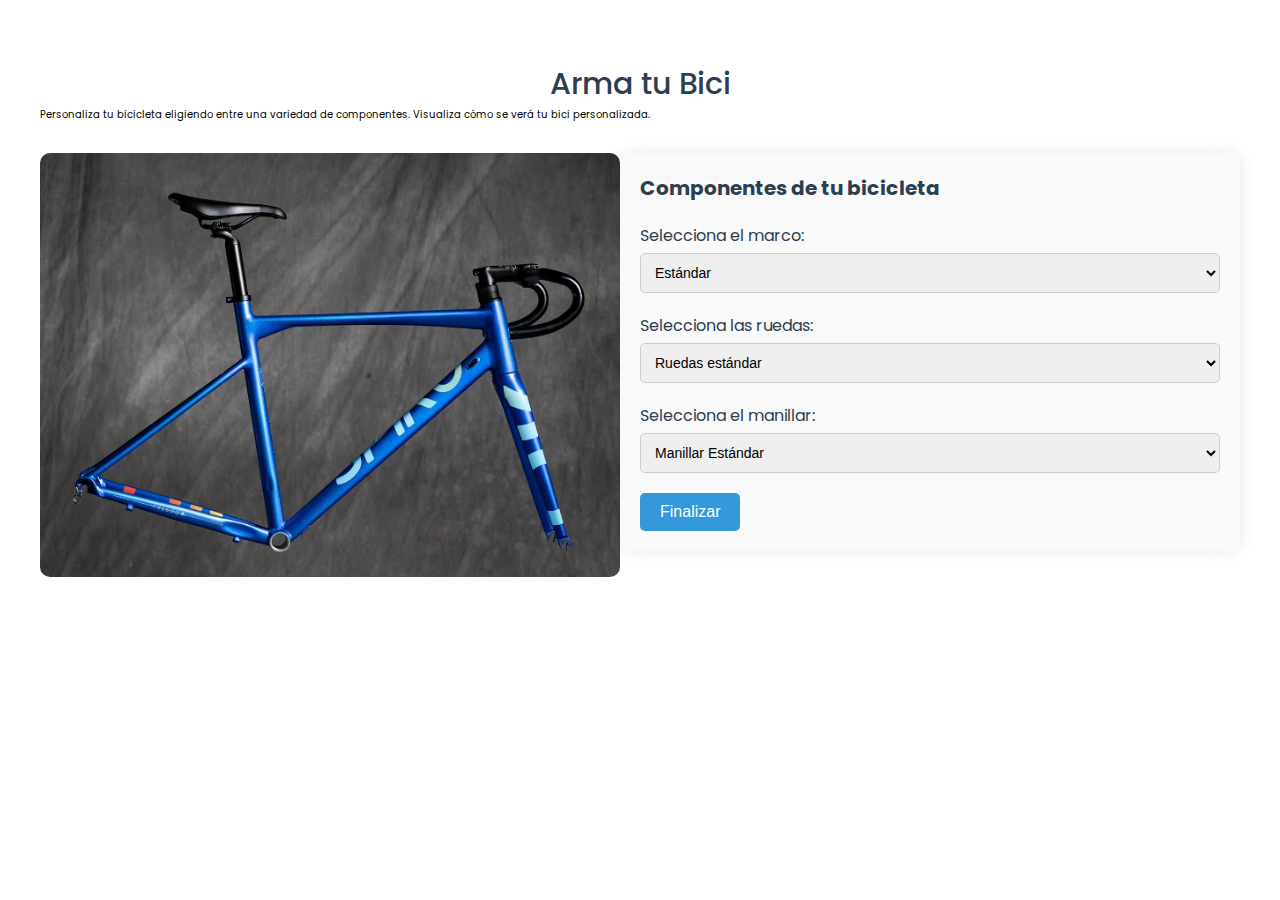
<file: arma-tu-bici.html>
<!DOCTYPE html>
<html lang="es">
<head>
    <meta charset="UTF-8">
    <meta name="viewport" content="width=device-width, initial-scale=1.0">
    <title>Arma tu Bici - Bicicletas Bogotá</title>
    <link rel="stylesheet" href="styles.css">
</head>
<body>
    <header>
        <nav class="navbar container">
            <i class="fa-solid fa-bars" id="menu-toggle"></i>
            <ul class="menu" id="menu">
                <li>
                    <a href="#">Productos</a>
                    <ul class="dropdown">
                        <li><a href="bicicletas.html">Bicicletas</a></li>
                        <li><a href="accesorios.html">Accesorios</a></li>
                        <li><a href="repuestos.html">Repuestos</a></li>
                        <li><a href="indumentaria.html">Indumentaria</a></li>
                        <li><a href="herramientas.html">Herramientas</a></li>
                        <li><a href="todas-categorias.html">Todas las Categorías</a></li>
                    </ul>
                </li>
                <li><a href="arma-tu-bici.html">Arma tu Bici</a></li>
                <li><a href="quienes-somos.html">¿Quiénes Somos?</a></li>
            </ul>
        </nav>
    </header>

    <main class="container">
        <h1 class="heading-1">Arma tu Bici</h1>
        <p>Personaliza tu bicicleta eligiendo entre una variedad de componentes. Visualiza cómo se verá tu bici personalizada.</p>

        <div class="bike-builder">
            <div class="bike-preview">
                <img id="bikeImage" src="images/MarcoBicicletaRuta.jpg" alt="Vista previa de tu bicicleta" />
            </div>

            <div class="bike-options">
                <h2>Componentes de tu bicicleta</h2>
                
                <!-- Selección del Marco -->
                <div class="option">
                    <label for="frame">Selecciona el marco:</label>
                    <select id="frame" name="frame">
                        <option value="default" data-img="images/BicicletaStandar.jpg">Estándar</option>
                        <option value="mountain" data-img="images/MontañaArma.jpg">Marco de Montaña</option>
                        <option value="road" data-img="images/RutaArma.jpg">Marco de Ruta</option>
                    </select>
                </div>

                <!-- Selección de las ruedas -->
                <div class="option">
                    <label for="wheels">Selecciona las ruedas:</label>
                    <select id="wheels" name="wheels">
                        <option value="default" data-img="images/default-bike.png">Ruedas estándar</option>
                        <option value="sport" data-img="images/sport-wheels.png">Ruedas Deportivas</option>
                        <option value="city" data-img="images/city-wheels.png">Ruedas Urbanas</option>
                    </select>
                </div>

                <!-- Selección del manillar -->
                <div class="option">
                    <label for="handlebar">Selecciona el manillar:</label>
                    <select id="handlebar" name="handlebar">
                        <option value="default" data-img="images/default-bike.png">Manillar Estándar</option>
                        <option value="aero" data-img="images/aero-handlebar.png">Manillar Aero</option>
                        <option value="touring" data-img="images/touring-handlebar.png">Manillar de Turismo</option>
                    </select>
                </div>

                <!-- Botón de finalizar -->
                <button id="buildBikeBtn" class="btn-primary">Finalizar</button>
            </div>
        </div>
    </main>

    <footer>
        <!-- Footer reutilizado -->
    </footer>

    <script>
        // Función para cambiar la imagen de la bici según las selecciones
        document.querySelectorAll('select').forEach(select => {
            select.addEventListener('change', updateBikeImage);
        });

        function updateBikeImage() {
            const frame = document.getElementById('frame');
            const wheels = document.getElementById('wheels');
            const handlebar = document.getElementById('handlebar');

            // Aquí se maneja la lógica para combinar las diferentes imágenes según los componentes seleccionados
            // Por simplicidad, solo cambiaremos la imagen del cuadro
            const selectedFrame = frame.options[frame.selectedIndex].getAttribute('data-img');
            document.getElementById('bikeImage').src = selectedFrame;
        }
    </script>
</body>
</html>
</file>
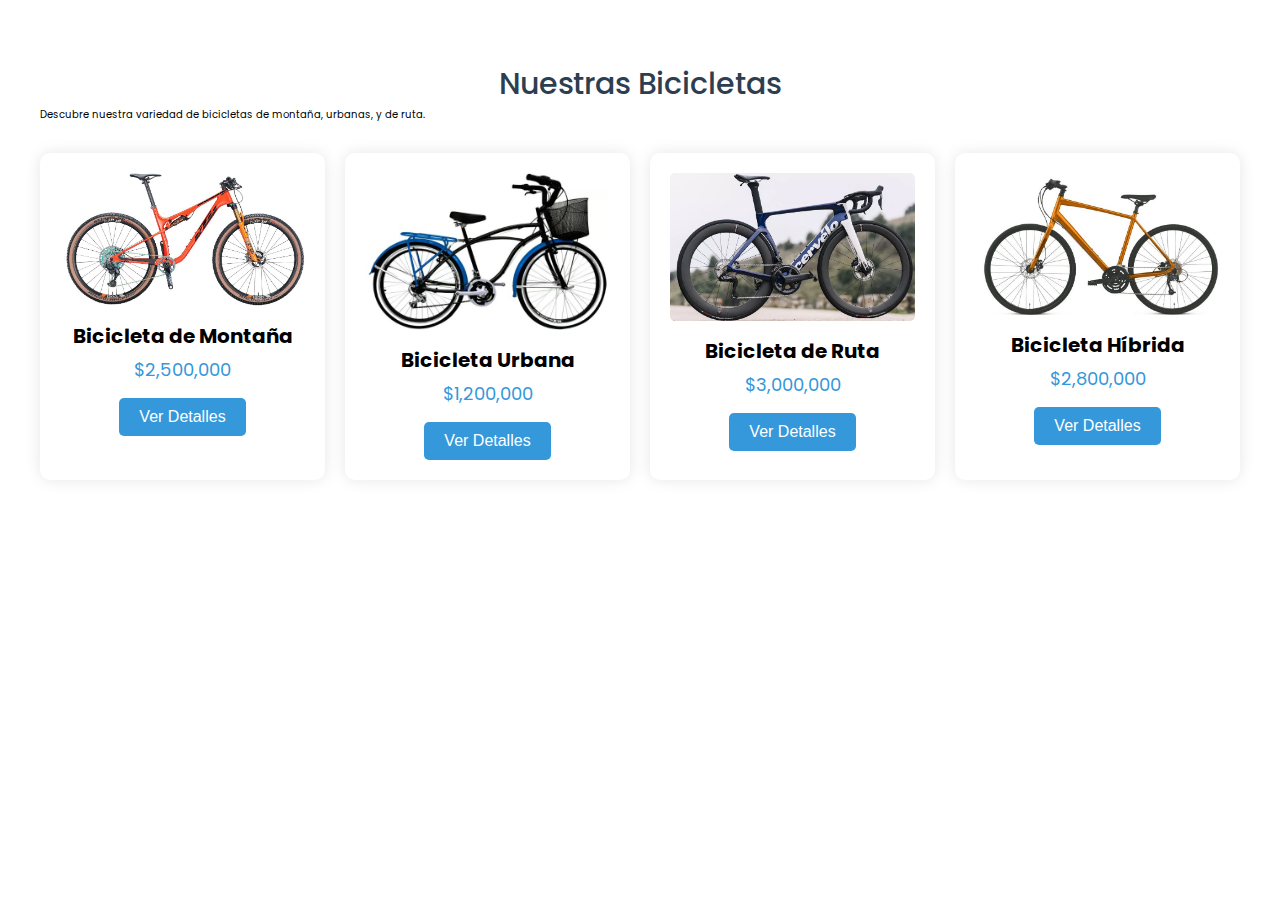
<file: bicicletas.html>
<!DOCTYPE html>
<html lang="es">
<head>
    <meta charset="UTF-8">
    <meta name="viewport" content="width=device-width, initial-scale=1.0">
    <title>Bicicletas - Bicicletas Bogotá</title>
    <link rel="stylesheet" href="styles.css">
</head>
<body>
    <header>
        <nav class="navbar container">
            <i class="fa-solid fa-bars" id="menu-toggle"></i>
            <ul class="menu" id="menu">
                <li>
                    <a href="#">Productos</a>
                    <ul class="dropdown">
                        <li><a href="bicicletas.html">Bicicletas</a></li>
                        <li><a href="accesorios.html">Accesorios</a></li>
                        <li><a href="repuestos.html">Repuestos</a></li>
                        <li><a href="indumentaria.html">Indumentaria</a></li>
                        <li><a href="herramientas.html">Herramientas</a></li>
                        <li><a href="todas-categorias.html">Todas las Categorías</a></li>
                    </ul>
                </li>
                <li><a href="arma-tu-bici.html">Arma tu Bici</a></li>
                <li><a href="quienes-somos.html">¿Quiénes Somos?</a></li>
            </ul>
        </nav>
    </header>

    <main class="container">
        <h1 class="heading-1">Nuestras Bicicletas</h1>
        <p>Descubre nuestra variedad de bicicletas de montaña, urbanas, y de ruta.</p>

        <div class="product-grid">
            <!-- Producto 1 -->
            <div class="product-card">
                <img src="images/MoanañaBici.jpg" alt="Bicicleta de Montaña">
                <h3>Bicicleta de Montaña</h3>
                <p class="price">$2,500,000</p>
                <button class="btn-primary">Ver Detalles</button>
            </div>

            <!-- Producto 2 -->
            <div class="product-card">
                <img src="images/UrbanaBici.jpg" alt="Bicicleta Urbana">
                <h3>Bicicleta Urbana</h3>
                <p class="price">$1,200,000</p>
                <button class="btn-primary">Ver Detalles</button>
            </div>

            <!-- Producto 3 -->
            <div class="product-card">
                <img src="images/RutaBici.jpg" alt="Bicicleta de Ruta">
                <h3>Bicicleta de Ruta</h3>
                <p class="price">$3,000,000</p>
                <button class="btn-primary">Ver Detalles</button>
            </div>

            <!-- Producto 4 -->
            <div class="product-card">
                <img src="images/HibridaBici.jpg" alt="Bicicleta Híbrida">
                <h3>Bicicleta Híbrida</h3>
                <p class="price">$2,800,000</p>
                <button class="btn-primary">Ver Detalles</button>
            </div>
        </div>
    </main>

    <footer>
        <!-- Footer reutilizado -->
    </footer>

    <script>
        const menuToggle = document.getElementById('menu-toggle');
        const menu = document.getElementById('menu');
        menuToggle.addEventListener('click', () => {
            menu.classList.toggle('active');
        });
    </script>
</body>
</html>
</file>
<file: styles.css>
@import url('https://fonts.googleapis.com/css2?family=Poppins:wght@300;400;500;600;700&display=swap');

:root {
    --primary-color: #3498db;
    --background-color: #f9f9f9;
    --dark-color: #2c3e50;
}

html {
    font-size: 62.5%;
    font-family: 'Poppins', sans-serif;
}

* {
    margin: 0;
    padding: 0;
    box-sizing: border-box;
}

/* ********************************** */
/*             UTILIDADES             */
/* ********************************** */
.container {
    max-width: 120rem;
    margin: 0 auto;
}

.heading-1 {
    text-align: center;
    font-weight: 500;
    font-size: 3rem;
    color: var(--dark-color);
}

/* ********************************** */
/*               HEADER               */
/* ********************************** */
.container-hero {
    background-color: var(--background-color);
}

.hero {
    display: flex;
    justify-content: space-between;
    align-items: center;
    padding: 2rem 0;
}

.customer-support {
    display: flex;
    align-items: center;
    gap: 2rem;
}

.customer-support i {
    font-size: 3.3rem;
}

.content-customer-support {
    display: flex;
    flex-direction: column;
}

.container-logo {
    display: flex;
    align-items: center;
    gap: 0.5rem;
}

.container-logo i {
    font-size: 3rem;
}

.container-logo h1 a {
    text-decoration: none;
    color: var(--dark-color);
    font-size: 3rem;
    text-transform: uppercase;
    letter-spacing: -1px;
}

.container-user {
    display: flex;
    gap: 1rem;
    cursor: pointer;
}

.container-user .fa-user,
.container-user .fa-basket-shopping {
    font-size: 3rem;
    color: var(--primary-color);
}

.content-shopping-cart {
    display: flex;
    flex-direction: column;
}

/* ************* NAVBAR ************* */
.container-navbar {
    background-color: var(--primary-color);
}

.navbar {
    display: flex;
    justify-content: space-between;
    align-items: center;
    padding: 1rem 0;
    position: relative;
}

.navbar .fa-bars {
    display: none;
}

.menu {
    display: flex;
    gap: 2rem;
    list-style: none;
}

.menu li {
    position: relative;
}

.menu > li > a {
    text-decoration: none;
    font-size: 1.4rem;
    color: #fff;
    font-weight: 600;
    text-transform: uppercase;
    padding: 1rem 0.5rem;
    display: block;
}

.menu > li:hover > a {
    color: var(--dark-color);
}

.menu li:hover .dropdown {
    display: block;
}

/* Dropdown Menu */
.dropdown {
    display: none;
    position: absolute;
    background-color: #fff;
    top: 100%;
    left: 0;
    min-width: 200px;
    box-shadow: 0 8px 16px rgba(0, 0, 0, 0.1);
    z-index: 1000;
}

.dropdown li {
    list-style: none;
}

.dropdown li a {
    color: var(--dark-color);
    padding: 1rem;
    text-decoration: none;
    display: block;
    font-size: 1.3rem;
}

.dropdown li a:hover {
    background-color: var(--primary-color);
    color: #fff;
}

.search-form {
    display: flex;
    align-items: center;
    border: 2px solid #fff;
    border-radius: 2rem;
    background-color: #fff;
    height: 4.4rem;
    overflow: hidden;
}

.search-form input {
    outline: none;
    font-family: inherit;
    border: none;
    width: 25rem;
    font-size: 1.4rem;
    padding: 0 2rem;
    color: #777;
    cursor: pointer;
}

.search-form input::-webkit-search-cancel-button {
    appearance: none;
}

.search-form .btn-search {
    border: none;
    background-color: var(--primary-color);
    display: flex;
    align-items: center;
    justify-content: center;
    height: 100%;
    padding: 1rem;
}

.btn-search i {
    font-size: 2rem;
    color: #fff;
}

/* ********************************** */
/*               BANNER               */
/* ********************************** */
.banner {
    background-image: url('images/nav_road_bike_endurance_d.jpg');
    height: 60rem;
    background-size: cover;
    background-position: center;
    position: relative;
}

.content-banner {
    text-align: center;
    color: #fff;
    position: absolute;
    top: 50%;
    left: 50%;
    transform: translate(-50%, -50%);
}

.content-banner p {
    font-size: 1.8rem;
    color: var(--primary-color);
}

.content-banner h2 {
    font-size: 4rem;
    line-height: 1.2;
}

.content-banner a {
    margin-top: 2rem;
    text-decoration: none;
    color: #fff;
    background-color: var(--primary-color);
    padding: 1rem 3rem;
    border-radius: 3rem;
    display: inline-block;
}

/* ********************************** */
/*            MAIN CONTENT            */
/* ********************************** */
.main-content {
    background-color: var(--background-color);
}

/* ********************************** */
/*              FEATURES              */
/* ********************************** */
.container-features {
    display: grid;
    grid-template-columns: repeat(4, 1fr);
    gap: 3rem;
    padding: 3rem 0;
}

.card-feature {
    display: flex;
    align-items: center;
    justify-content: center;
    gap: 1.5rem;
    background-color: #fff;
    border-radius: 1rem;
    padding: 1.5rem 0;
    box-shadow: 0 0 10px rgba(0, 0, 0, 0.1);
}

.card-feature i {
    font-size: 2.7rem;
    color: var(--primary-color);
}

.feature-content {
    display: flex;
    flex-direction: column;
    gap: 0.5rem;
}

.feature-content span {
    font-weight: 700;
    font-size: 1.2rem;
    color: var(--dark-color);
}

.feature-content p {
    color: #777;
    font-weight: 500;
}

/* ********************************** */
/*             CATEGORIES             */
/* ********************************** */
.top-categories {
    display: flex;
    flex-direction: column;
    gap: 2rem;
    margin-bottom: 3rem;
}

.container-categories {
    display: grid;
    grid-template-columns: repeat(3, 1fr);
    gap: 3rem;
}

.card-category {
    height: 20rem;
    display: flex;
    flex-direction: column;
    align-items: center;
    justify-content: center;
    border-radius: 2rem;
    gap: 2rem;
    background-color: var(--primary-color);
    color: #fff;
    position: relative;
    overflow: hidden;
    cursor: pointer;
}

.card-category p {
    font-size: 2.5rem;
    color: #fff;
    text-transform: capitalize;
}

.card-category span {
    font-size: 1.6rem;
    color: #fff;
    cursor: pointer;
}

.card-category:hover {
    background-color: var(--dark-color);
}

/* ********************************** */
/*            TOP PRODUCTS            */
/* ********************************** */
.top-products {
    display: flex;
    flex-direction: column;
    gap: 2rem;
    margin-bottom: 3rem;
}

.container-options {
    display: flex;
    justify-content: center;
    gap: 2rem;
    margin-bottom: 1rem;
}

.container-options span {
    color: #777;
    background-color: #fff;
    padding: 0.7rem 3rem;
    font-size: 1.4rem;
    text-transform: capitalize;
    border-radius: 2rem;
    cursor: pointer;
}

.container-options span:hover {
    background-color: var(--primary-color);
    color: #fff;
}

.container-options span.active {
    background-color: var(--primary-color);
    color: #fff;
}

/* Products */
.container-products {
    display: grid;
    grid-template-columns: repeat(auto-fit, minmax(20rem, 1fr));
    gap: 3rem;
}

.card-product {
    background-color: #fff;
    padding: 2rem 3rem;
    border-radius: 0.5rem;
    cursor: pointer;
    box-shadow: 0 0 2px rgba(0, 0, 0, 0.1);
    position: relative;
}

.container-img {
    position: relative;
}

.container-img img {
    width: 100%;
}

.container-img .discount {
    position: absolute;
    left: 0;
    background-color: var(--primary-color);
    color: #fff;
    padding: 2px 1.2rem;
    border-radius: 1rem;
    font-size: 1.2rem;
}

.card-product:hover .discount {
    background-color: var(--dark-color);
}

.button-group {
    display: flex;
    flex-direction: column;
    gap: 1rem;
    position: absolute;
    top: 0;
    right: -3rem;
    z-index: -1;
    transition: all 0.4s ease;
}

.button-group span {
    border: 1px solid var(--primary-color);
    padding: 0.8rem;
    display: flex;
    align-items: center;
    justify-content: center;
    border-radius: 50%;
    cursor: pointer;
    transition: all 0.4s ease;
    background-color: #fff;
}

.button-group span:hover {
    background-color: var(--primary-color);
}

.button-group span i {
    font-size: 1.5rem;
    color: var(--primary-color);
}

.button-group span:hover i {
    color: #fff;
}

.card-product:hover .button-group {
    z-index: 0;
    right: -1rem;
}

.content-card-product {
    display: grid;
    justify-items: center;
    grid-template-columns: 1fr 1fr;
    grid-template-rows: repeat(4, min-content);
    row-gap: 1rem;
}

.stars {
    grid-row: 1/2;
    grid-column: 1/-1;
}

.stars i {
    font-size: 1.3rem;
    color: var(--primary-color);
}

.content-card-product h3 {
    grid-row: 2/3;
    grid-column: 1/-1;
    font-weight: 400;
    font-size: 1.6rem;
    margin-bottom: 1rem;
    cursor: pointer;
    color: var(--dark-color);
}

.content-card-product h3:hover {
    color: var(--primary-color);
}

.add-cart {
    justify-self: start;
    border: 2px solid var(--primary-color);
    padding: 1rem;
    border-radius: 50%;
    cursor: pointer;
    transition: all 0.4s ease;
    display: flex;
    align-items: center;
    justify-content: center;
}

.add-cart:hover {
    background-color: var(--primary-color);
}

.add-cart i {
    font-size: 1.5rem;
    color: var(--primary-color);
}

.add-cart:hover i {
    color: #fff;
}

.content-card-product .price {
    justify-self: end;
    align-self: center;
    font-size: 1.7rem;
    font-weight: 600;
}

.content-card-product .price span {
    font-size: 1.5rem;
    font-weight: 400;
    text-decoration: line-through;
    color: #777;
    margin-left: 0.5rem;
}

/* ********************************** */
/*               GALLERY              */
/* ********************************** */
.gallery {
    display: grid;
    grid-template-columns: repeat(4, 1fr);
    grid-template-rows: repeat(2, 30rem);
    gap: 1.5rem;
    margin-bottom: 3rem;
}

.gallery img {
    width: 100%;
    height: 100%;
    object-fit: cover;
}

.gallery-img-3 {
    grid-column: 2/4;
    grid-row: 1/3;
}

/* ********************************** */
/*               FOOTER               */
/* ********************************** */

.footer {
    background-color: var(--primary-color);
    color: #fff;
    padding: 4rem 0;
}

.container-footer {
    display: grid;
    grid-template-columns: repeat(4, 1fr);
    gap: 2rem;
}

.menu-footer {
    display: grid;
    grid-template-columns: repeat(4, 1fr);
    gap: 3rem;
}

.title-footer {
    font-weight: 600;
    font-size: 1.6rem;
    text-transform: uppercase;
}

.contact-info,
.information,
.my-account,
.newsletter {
    display: flex;
    flex-direction: column;
    gap: 2rem;
}

.contact-info ul,
.information ul,
.my-account ul {
    display: flex;
    flex-direction: column;
    gap: 1rem;
    list-style: none;
}

.contact-info ul li,
.information ul li,
.my-account ul li {
    color: #fff;
    font-size: 1.4rem;
    font-weight: 300;
}

.information ul li a,
.my-account ul li a {
    text-decoration: none;
    color: #fff;
    font-weight: 300;
}

.information ul li a:hover,
.my-account ul li a:hover {
    color: var(--dark-color);
}

.social-icons {
    display: flex;
    gap: 1.5rem;
}

.social-icons span {
    border-radius: 50%;
    width: 3rem;
    height: 3rem;
    display: flex;
    align-items: center;
    justify-content: center;
    background-color: var(--dark-color);
}

.social-icons span i {
    color: #fff;
    font-size: 1.2rem;
}

.content p {
    font-size: 1.4rem;
    color: #fff;
    font-weight: 300;
}

.content input {
    outline: none;
    background: none;
    border: none;
    border-bottom: 2px solid #d2b495;
    cursor: pointer;
    padding: 0.5rem 0 1.2rem;
    color: var(--dark-color);
    display: block;
    margin-bottom: 3rem;
    margin-top: 2rem;
    width: 100%;
    font-family: inherit;
}

.content input::-webkit-input-placeholder {
    color: #eee;
}

.content button {
    border: none;
    background-color: #000;
    color: #fff;
    text-transform: uppercase;
    padding: 1rem 3rem;
    border-radius: 2rem;
    font-size: 1.4rem;
    font-family: inherit;
    cursor: pointer;
    font-weight: 600;
}

.content button:hover {
    background-color: var(--background-color);
    color: var(--primary-color);
}

.copyright {
    text-align: center;
    padding-top: 2rem;
    margin-top: 2rem;
    border-top: 1px solid rgba(255, 255, 255, 0.1);
    color: #fff;
}

.copyright img {
    margin-top: 1rem;
    max-width: 200px;
}

/* ********************************** */
/*       MEDIA QUERIES -- 768px       */
/* ********************************** */
@media (max-width: 768px) {
    html {
        font-size: 55%;
    }

    .hero {
        padding: 2rem;
    }

    .customer-support {
        display: none;
    }

    .content-shopping-cart {
        display: none;
    }

    .navbar {
        padding: 1rem 2rem;
    }

    .navbar .fa-bars {
        display: block;
        color: #fff;
        font-size: 3rem;
    }

    .menu {
        display: none;
    }

    .navbar .fa-bars.active + .menu {
        display: flex;
        flex-direction: column;
        background-color: var(--primary-color);
        position: absolute;
        top: 100%;
        left: 0;
        width: 100%;
    }

    .menu li {
        position: relative;
    }

    .menu > li > a {
        padding: 1.5rem;
    }

    .dropdown {
        position: static;
        background-color: #fff;
        box-shadow: none;
    }

    .dropdown li a {
        padding-left: 2rem;
    }

    .container-features {
        grid-template-columns: repeat(2, 1fr);
        padding: 3rem 2rem;
    }

    .card-feature {
        padding: 2rem;
    }

    .heading-1 {
        font-size: 2.4rem;
    }

    .card-category {
        height: 12rem;
    }

    .card-category p {
        font-size: 2rem;
        text-align: center;
        line-height: 1;
    }

    .card-category span {
        font-size: 1.4rem;
    }

    .container-options {
        align-items: center;
    }

    .container-options span {
        text-align: center;
        padding: 1rem 2rem;
    }

    .container-products {
        grid-template-columns: repeat(auto-fit, minmax(28rem, 1fr));
    }

    .gallery {
        grid-template-rows: repeat(2, 15rem);
    }

    .container-footer {
        grid-template-columns: 1fr;
    }

    .menu-footer {
        grid-template-columns: repeat(2, 1fr);
    }
}

/* ********************************** */
/*       MEDIA QUERIES -- 468px       */
/* ********************************** */
@media (max-width: 468px) {
    html {
        font-size: 42.5%;
    }

    .content-banner { 
        max-width: 50rem;
        padding: 22rem 0;
    }

    .heading-1 {
        font-size: 2.8rem;
    }

    .card-feature {
        flex-direction: column;
        border-radius: 2rem;
    }

    .feature-content {
        align-items: center;
    }

    .feature-content p {
        font-size: 1.4rem;
        text-align: center;
    }

    .feature-content span {
        font-size: 1.6rem;
        text-align: center;
    }

    .container-options span {
        font-size: 1.8rem;
        padding: 1rem 1.5rem;
        font-weight: 500;
    }

    .container-products {
        grid-template-columns: repeat(auto-fit, minmax(25rem, 1fr));
        gap: 1rem;
    }

    .container-img .discount {
        font-size: 2rem;
    }

    .content-card-product h3 {
        font-size: 2.2rem;
    }

    .gallery {
        grid-template-rows: repeat(2, 20rem);
    }

    .contact-info ul,
    .information ul,
    .my-account ul {
        display: none;
    }

    .contact-info {
        align-items: center;
    }

    .menu-footer {
        grid-template-columns: 1fr;
    }

    .content p {
        font-size: 1.6rem;
    }
}
.about-us {
    background-color: #f9f9f9;
    padding: 4rem 0;
}

.intro-text {
    text-align: center;
    font-size: 1.8rem;
    color: #555;
    max-width: 60rem;
    margin: 2rem auto;
}

.about-content {
    display: flex;
    justify-content: space-between;
    align-items: center;
    gap: 4rem;
    margin-top: 3rem;
}

.about-image img {
    width: 100%;
    border-radius: 1rem;
}

.about-text {
    max-width: 50%;
    font-size: 1.6rem;
    color: #333;
}

.about-text h2 {
    color: var(--primary-color);
    margin-bottom: 1rem;
}

.about-text p {
    margin-bottom: 2rem;
}

.about-text ul {
    list-style: none;
    padding: 0;
}

.about-text ul li {
    margin-bottom: 1.5rem;
}

.about-text ul li strong {
    color: var(--primary-color);
}

.our-team {
    background-color: var(--primary-color);
    padding: 4rem 0;
    color: white;
}

.our-team .heading-2 {
    text-align: center;
    color: white;
}

.team-members {
    display: flex;
    justify-content: space-around;
    gap: 2rem;
    margin-top: 3rem;
}

.team-member {
    text-align: center;
}

.team-member img {
    width: 15rem;
    height: 15rem;
    border-radius: 50%;
    margin-bottom: 1rem;
}

.team-member h3 {
    font-size: 1.8rem;
    margin-bottom: 0.5rem;
}

.team-member p {
    font-size: 1.4rem;
    color: #ddd;
}

.bike-builder {
    display: flex;
    justify-content: space-between;
    align-items: flex-start;
    margin-top: 3rem;
}

.bike-preview {
    flex: 1;
    text-align: center;
}

.bike-preview img {
    max-width: 100%;
    height: auto;
    border-radius: 1rem;
}

.bike-options {
    flex: 1;
    padding: 2rem;
    background-color: #f9f9f9;
    border-radius: 1rem;
    box-shadow: 0 0 15px rgba(0, 0, 0, 0.1);
}

.bike-options h2 {
    margin-bottom: 2rem;
    font-size: 2rem;
    color: var(--dark-color);
}

.option {
    margin-bottom: 2rem;
}

.option label {
    font-size: 1.6rem;
    display: block;
    margin-bottom: 0.5rem;
    color: var(--dark-color);
}

.option select {
    width: 100%;
    padding: 1rem;
    font-size: 1.4rem;
    border: 1px solid #ccc;
    border-radius: 0.5rem;
}

.btn-primary {
    background-color: var(--primary-color);
    color: white;
    padding: 1rem 2rem;
    border: none;
    border-radius: 0.5rem;
    cursor: pointer;
    font-size: 1.6rem;
}

.btn-primary:hover {
    background-color: #2980b9;
}

.product-grid {
    display: grid;
    grid-template-columns: repeat(auto-fit, minmax(20rem, 1fr));
    gap: 2rem;
    margin-top: 3rem;
}

.product-card {
    background-color: #fff;
    border-radius: 1rem;
    box-shadow: 0 0 15px rgba(0, 0, 0, 0.1);
    padding: 2rem;
    text-align: center;
}

.product-card img {
    width: 100%;
    height: auto;
    border-radius: 0.5rem;
    margin-bottom: 1rem;
}

.product-card h3 {
    font-size: 2rem;
    margin-bottom: 0.5rem;
}

.product-card .price {
    font-size: 1.8rem;
    color: #3498db;
    margin-bottom: 1.5rem;
}

.btn-primary {
    background-color: var(--primary-color);
    color: white;
    padding: 1rem 2rem;
    border: none;
    border-radius: 0.5rem;
    cursor: pointer;
    font-size: 1.6rem;
}

.btn-primary:hover {
    background-color: #2980b9;
}
</file>
